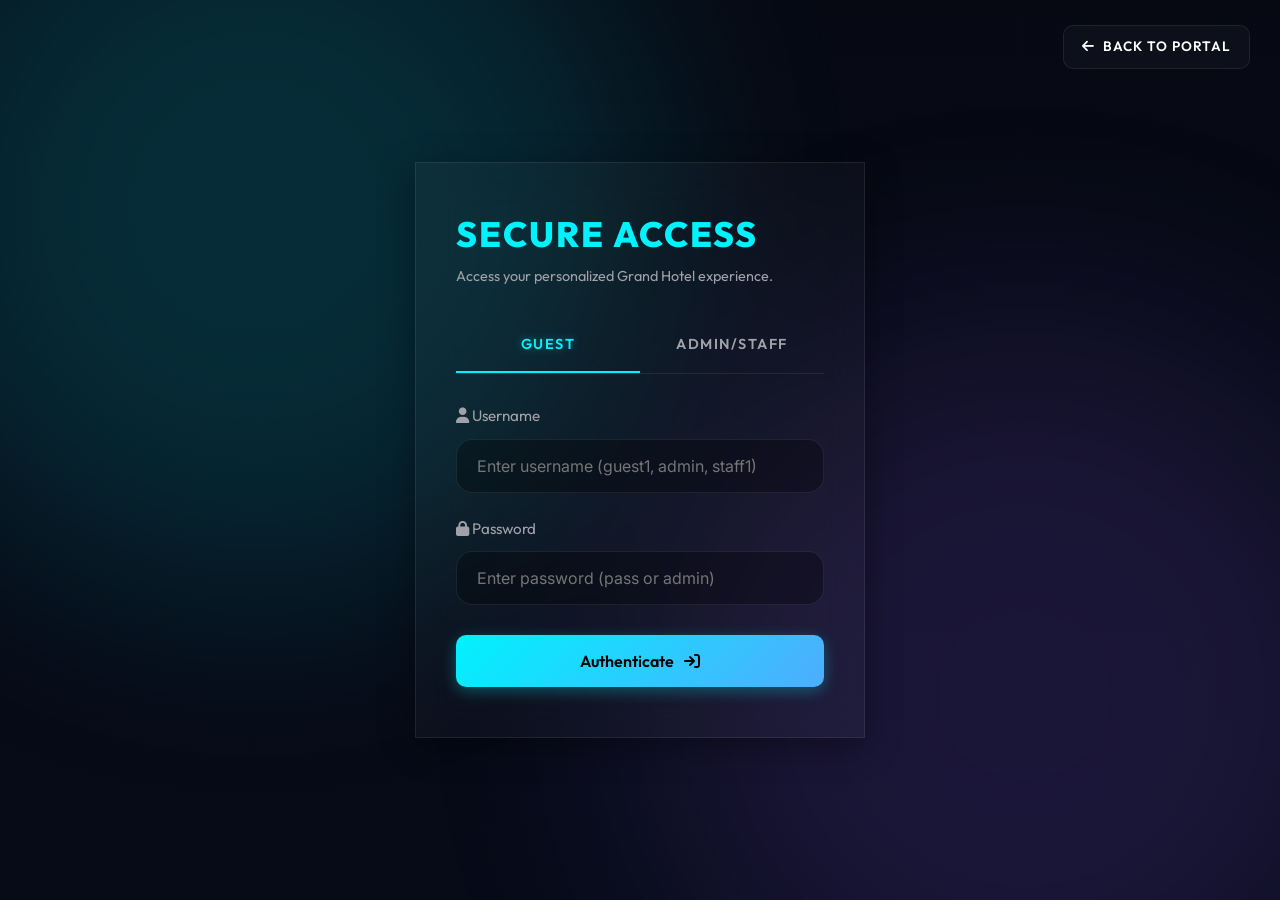
<file: frontend/guest_portal.html>
<!DOCTYPE html>
<html lang="en">
<head>
    <meta charset="UTF-8">
    <meta name="viewport" content="width=device-width, initial-scale=1.0">
    <title>Guest Portal - Grand Hotel</title>
    <link rel="stylesheet" href="css/style.css">
    <link rel="stylesheet" href="https://cdnjs.cloudflare.com/ajax/libs/font-awesome/6.4.0/css/all.min.css">
    <style>
        body { margin: 0; padding: 0; display: flex; height: 100vh; overflow: hidden; background: var(--bg-dark); }
        
        /* SIDEBAR */
        .sidebar {
            width: 250px;
            background: var(--bg-card);
            backdrop-filter: blur(40px);
            -webkit-backdrop-filter: blur(40px);
            border-right: 1px solid var(--border-color);
            display: flex;
            flex-direction: column;
            padding: 20px;
            z-index: 100;
        }
        .sidebar-logo {
            color: var(--gold);
            font-size: 1.5rem;
            font-weight: 800;
            margin-bottom: 30px;
            letter-spacing: 2px;
            text-align: center;
        }
        .nav-items { flex: 1; display: flex; flex-direction: column; gap: 10px; }
        .nav-btn {
            background: transparent; border: none; padding: 15px; border-radius: 8px; cursor: pointer; color: var(--text-muted); text-align: left; font-size: 1.1rem; transition: all 0.3s;
            display: flex; align-items: center; gap: 15px;
        }
        .nav-btn:hover { background: rgba(255,255,255,0.05); color: #fff; }
        .nav-btn.active { background: rgba(245, 158, 11, 0.1); color: var(--gold); border-right: 3px solid var(--gold); }
        
        /* MAIN CONTENT */
        .main-content {
            flex: 1;
            overflow-y: auto;
            padding: 40px;
            position: relative;
        }
        .tab-pane { display: none; animation: fadeIn 0.3s; }
        .tab-pane.active { display: block; }
        
        /* WIDGETS */
        .widget { background: var(--bg-card); border: 1px solid var(--border-color); border-radius: var(--radius-lg); padding: 25px; margin-bottom: 25px; }
        .widget h3 { display: flex; align-items: center; gap: 15px; margin-bottom: 20px; font-size: 1.3rem; }
        .grid-2 { display: grid; grid-template-columns: 1fr 1fr; gap: 20px; }
        .wifi-box { background: rgba(0,0,0,0.3); padding: 15px; border-radius: 8px; font-family: monospace; font-size: 1.1em; color: var(--primary);}
        
        /* FOOD MENU */
        .food-grid { display: grid; grid-template-columns: repeat(auto-fill, minmax(280px, 1fr)); gap: 30px; }
        .food-card {
            background: var(--bg-card); border: 1px solid var(--border-color); border-radius: 12px; overflow: hidden; transition: transform 0.3s;
        }
        .food-card:hover { transform: translateY(-5px); border-color: var(--gold); }
        .food-img { width: 100%; height: 200px; object-fit: cover; }
        .food-info { padding: 20px; }
        .food-header { display: flex; justify-content: space-between; align-items: center; margin-bottom: 10px; }
        .food-price { color: var(--gold); font-weight: bold; font-size: 1.2rem; }
        
        /* FLOATING CART AND MODAL */
        .floating-cart {
            position: fixed; bottom: 30px; right: 30px; background: var(--gold); color: #000; width: 60px; height: 60px; border-radius: 50%; display: flex; justify-content: center; align-items: center; font-size: 1.5rem; cursor: pointer; box-shadow: 0 10px 25px rgba(245, 158, 11, 0.4); transition: transform 0.3s; z-index: 1000;
        }
        .floating-cart:hover { transform: scale(1.1); }
        .cart-badge { position: absolute; top: -5px; right: -5px; background: #e74c3c; color: #fff; font-size: 0.8rem; font-weight: bold; width: 24px; height: 24px; border-radius: 50%; display: flex; justify-content: center; align-items: center; }

        .modal-overlay { position: fixed; top:0; left:0; right:0; bottom:0; background: rgba(0,0,0,0.8); backdrop-filter: blur(5px); z-index: 2000; display: none; justify-content: center; align-items: center;}
        .cart-modal { background: var(--bg-card); width: 100%; max-width: 500px; padding: 30px; border-radius: 12px; border: 1px solid var(--border-color); max-height: 80vh; overflow-y: auto;}
        .cart-item { display: flex; justify-content: space-between; padding: 15px 0; border-bottom: 1px solid rgba(255,255,255,0.1); }
        .cart-total { font-size: 1.5rem; font-weight: bold; text-align: right; margin-top: 20px; color: var(--gold); }

        /* CHECKOUT */
        .checkout-view { display: none; }
        
        /* PAYMENT TABS */
        .payment-tab { flex: 1; text-align: center; padding: 12px; cursor: pointer; color: var(--text-muted); font-weight: bold; transition: 0.3s; }
        .payment-tab.active { color: var(--gold); border-bottom: 2px solid var(--gold); margin-bottom: -2px; }
        .payment-tab:hover { color: #fff; }

        @keyframes fadeIn { from { opacity: 0; transform: translateY(10px); } to { opacity: 1; transform: translateY(0); } }
    </style>
</head>
<body>

    <!-- SIDEBAR -->
    <div class="sidebar">
        <div class="sidebar-logo">GRAND HOTEL</div>
        <div style="text-align: center; margin-bottom: 30px;">
            <div style="width: 60px; height: 60px; background: var(--primary); border-radius: 50%; margin: 0 auto 10px auto; display:flex; justify-content:center; align-items:center; font-size: 1.5rem; color:#fff;">
                <i class="fa-solid fa-user"></i>
            </div>
            <h4 style="margin:0;" id="gName">Guest</h4>
            <p style="color: var(--gold); font-size: 0.85rem; margin-top: 5px;">VIP Member</p>
        </div>

        <div class="nav-items">
            <button class="nav-btn active" onclick="switchTab('overview', this)"><i class="fa-solid fa-house"></i> Overview</button>
            <button class="nav-btn" onclick="switchTab('dining', this)"><i class="fa-solid fa-utensils"></i> In-Room Dining</button>
            <button class="nav-btn" onclick="switchTab('housekeeping', this)"><i class="fa-solid fa-broom"></i> Housekeeping</button>
            <button class="nav-btn" onclick="switchTab('support', this)"><i class="fa-solid fa-headset"></i> Support</button>
        </div>

        <button class="btn btn-outline" style="margin-top: auto; padding: 10px;" onclick="localStorage.clear(); window.location.href='login.html'"><i class="fa-solid fa-sign-out-alt"></i> Logout</button>
    </div>

    <!-- MAIN CONTENT -->
    <div class="main-content">
        
        <!-- OVERVIEW TAB -->
        <div id="overview" class="tab-pane active">
            <h2 style="font-size: 2.2rem; margin-bottom: 30px;">Your Stay Dashboard</h2>
            
            <div class="grid-2">
                <!-- ROOM INFO -->
                <div class="widget">
                    <h3><i class="fa-solid fa-key text-primary"></i> Active Suite Details</h3>
                    <div id="roomDetailsContent">
                        <p class="text-muted"><i class="fa-solid fa-circle-notch fa-spin"></i> Fetching details...</p>
                    </div>
                </div>

                <!-- WIFI -->
                <div class="widget">
                    <h3><i class="fa-solid fa-wifi text-primary"></i> Premium WiFi</h3>
                    <p class="text-muted" style="margin-bottom: 15px;">Secure network active for your devices.</p>
                    <div style="display:flex; gap:20px;">
                        <div style="flex:1;">
                            <label style="font-size: 0.8em; color:var(--text-muted);">SSID</label>
                            <div class="wifi-box">GrandHotel_Premium</div>
                        </div>
                        <div style="flex:1;">
                            <label style="font-size: 0.8em; color:var(--text-muted);">Passcode</label>
                            <div class="wifi-box">LUXURY2026</div>
                        </div>
                    </div>
                </div>

                <!-- FIRE SAFETY -->
                <div class="widget" style="border-left: 4px solid #ef4444; background: rgba(239, 68, 68, 0.05); grid-column: span 2;">
                    <h3 style="color:#ef4444;"><i class="fa-solid fa-fire"></i> Emergency Evacuation Protocol</h3>
                    <div class="grid-2" style="font-size: 0.95em; color:var(--text-muted);">
                        <ul style="padding-left: 20px;">
                            <li>Do not use elevators during an active alarm.</li>
                            <li>Follow the illuminated EXIT signs in the corridor.</li>
                        </ul>
                        <ul style="padding-left: 20px;">
                            <li>Assemble at the front courtyard fountain.</li>
                            <li>If doors are hot to the touch, remain in room and dial 0 for front desk.</li>
                        </ul>
                    </div>
                </div>
            </div>
        </div>

        <!-- DINING TAB -->
        <div id="dining" class="tab-pane">
            <div style="display: flex; justify-content: space-between; align-items: flex-end; margin-bottom: 30px;">
                <div>
                    <h2 style="font-size: 2.2rem; margin: 0 0 10px 0;">In-Room Dining</h2>
                    <p class="text-muted" style="margin: 0;">24-hour gourmet room service delivered straight to your suite.</p>
                </div>
            </div>

            <div class="food-grid">
                <!-- Food Item 1 -->
                <div class="food-card">
                    <img src="grand_breakfast.png" class="food-img" alt="Breakfast">
                    <div class="food-info">
                        <div class="food-header">
                            <h4 style="margin:0; font-size:1.1rem;">Grand Breakfast</h4>
                            <span class="food-price">₹2100</span>
                        </div>
                        <p class="text-muted" style="font-size: 0.85rem; margin-bottom: 15px;">Eggs, bacon, artisan toast, fresh berries, and premium house coffee.</p>
                        <button class="btn btn-outline" style="width:100%;" onclick="addToCart('Grand Breakfast', 2100)"><i class="fa-solid fa-plus"></i> Add to Cart</button>
                    </div>
                </div>

                <!-- Food Item 2 -->
                <div class="food-card">
                    <img src="https://images.unsplash.com/photo-1546964124-0cce460f38ef?auto=format&fit=crop&w=800&q=80" class="food-img" alt="Wagyu Ribeye">
                    <div class="food-info">
                        <div class="food-header">
                            <h4 style="margin:0; font-size:1.1rem;">A5 Wagyu Ribeye</h4>
                            <span class="food-price">₹7100</span>
                        </div>
                        <p class="text-muted" style="font-size: 0.85rem; margin-bottom: 15px;">12oz premium cut, garlic herb butter, accompanied by truffle mashed potatoes.</p>
                        <button class="btn btn-outline" style="width:100%;" onclick="addToCart('A5 Wagyu Ribeye', 7100)"><i class="fa-solid fa-plus"></i> Add to Cart</button>
                    </div>
                </div>

                <!-- Food Item 3 -->
                <div class="food-card">
                    <img src="https://images.unsplash.com/photo-1574071318508-1cdbab80d002?auto=format&fit=crop&w=800&q=80" class="food-img" alt="Pizza">
                    <div class="food-info">
                        <div class="food-header">
                            <h4 style="margin:0; font-size:1.1rem;">Margherita Stone Pizza</h4>
                            <span class="food-price">₹2300</span>
                        </div>
                        <p class="text-muted" style="font-size: 0.85rem; margin-bottom: 15px;">San Marzano tomatoes, fresh mozzarella, basil, and a drizzle of olive oil.</p>
                        <button class="btn btn-outline" style="width:100%;" onclick="addToCart('Margherita Stone Pizza', 2300)"><i class="fa-solid fa-plus"></i> Add to Cart</button>
                    </div>
                </div>

                <!-- Food Item 4 -->
                <div class="food-card">
                    <img src="https://images.unsplash.com/photo-1551024709-8f23befc6f87?auto=format&fit=crop&w=800&q=80" class="food-img" alt="Cocktail">
                    <div class="food-info">
                        <div class="food-header">
                            <h4 style="margin:0; font-size:1.1rem;">Midnight Sour Cocktail</h4>
                            <span class="food-price">₹1500</span>
                        </div>
                        <p class="text-muted" style="font-size: 0.85rem; margin-bottom: 15px;">Bourbon, fresh lemon, simple syrup, egg white, shaken over ice.</p>
                        <button class="btn btn-outline" style="width:100%;" onclick="addToCart('Midnight Sour Cocktail', 1500)"><i class="fa-solid fa-plus"></i> Add to Cart</button>
                    </div>
                </div>
                
                <!-- Food Item 5 -->
                <div class="food-card">
                    <img src="https://images.unsplash.com/photo-1624353365286-3f8d62daad51?auto=format&fit=crop&w=800&q=80" class="food-img" alt="Lava Cake">
                    <div class="food-info">
                        <div class="food-header">
                            <h4 style="margin:0; font-size:1.1rem;">Chocolate Lava Cake</h4>
                            <span class="food-price">₹1200</span>
                        </div>
                        <p class="text-muted" style="font-size: 0.85rem; margin-bottom: 15px;">Warm molten chocolate center, served with Madagascar vanilla bean ice cream.</p>
                        <button class="btn btn-outline" style="width:100%;" onclick="addToCart('Chocolate Lava Cake', 1200)"><i class="fa-solid fa-plus"></i> Add to Cart</button>
                    </div>
                </div>
            </div>
        </div>

        <!-- HOUSEKEEPING TAB -->
        <div id="housekeeping" class="tab-pane">
            <h2 style="font-size: 2.2rem; margin-bottom: 30px;">Housekeeping & Comfort</h2>
            <div class="widget">
                <h3><i class="fa-solid fa-broom text-primary"></i> Request Cleaning Dispatch</h3>
                <p class="text-muted" style="margin-bottom: 25px;">Our discrete housekeeping team will immediately freshen your room.</p>
                <button class="btn btn-primary" style="padding: 15px 30px; font-size: 1.1rem;" onclick="requestCleaning()" id="btnClean"><i class="fa-solid fa-sparkles"></i> Dispatch Housekeeping</button>
            </div>
        </div>

        <!-- SUPPORT TAB -->
        <div id="support" class="tab-pane">
            <h2 style="font-size: 2.2rem; margin-bottom: 30px;">Guest Support</h2>
            <div class="widget" style="border-left: 4px solid #3b82f6; background: rgba(59, 130, 246, 0.05);">
                <h3 style="color: #3b82f6;"><i class="fa-solid fa-headset"></i> 24/7 Digital Concierge</h3>
                <p class="text-muted" style="margin-bottom: 25px;">Connect instantly with our support team regarding billing, local travel, or general inquiries.</p>
                <div class="grid-2">
                    <a href="tel:+919510264073" class="btn btn-outline" style="text-align:center;"><i class="fa-solid fa-phone"></i> Call: +91 9510264073</a>
                    <a href="https://wa.me/919510264073" target="_blank" class="btn btn-outline" style="text-align:center; border-color:#25D366; color:#25D366;"><i class="fa-brands fa-whatsapp"></i> Chat on WhatsApp</a>
                </div>
            </div>
        </div>

    </div>

    <!-- FLOATING CART -->
    <div class="floating-cart" onclick="openCart()">
        <i class="fa-solid fa-cart-shopping"></i>
        <div class="cart-badge" id="cartCount">0</div>
    </div>

    <!-- CART MODAL -->
    <div class="modal-overlay" id="cartOverlay">
        <div class="cart-modal">
            
            <!-- Default Cart View -->
            <div id="cartView">
                <div style="display:flex; justify-content:space-between; align-items:center; border-bottom:1px solid var(--border-color); padding-bottom:15px; margin-bottom:15px;">
                    <h3 style="margin:0; font-size: 1.4rem;">Your Order</h3>
                    <button style="background:none; border:none; color:#fff; font-size:1.5rem; cursor:pointer;" onclick="closeCart()">&times;</button>
                </div>
                
                <div id="cartItemsList">
                    <p class="text-muted text-center" style="margin: 30px 0;">Your cart is empty.</p>
                </div>
                
                <div class="cart-total" id="cartTotalDisplay">Total: ₹0</div>
                
                <button class="btn btn-primary" style="width:100%; padding:15px; margin-top:20px;" onclick="proceedToCheckout()" id="checkoutBtn" disabled>Proceed to Payment</button>
            </div>

            <!-- Checkout / Payment View -->
            <div id="checkoutView" class="checkout-view">
                <h3 style="margin:0 0 10px 0; font-size: 1.4rem;"><i class="fa-solid fa-lock text-gold"></i> Secure Checkout</h3>
                
                <div style="background: rgba(0,0,0,0.3); padding: 15px; border-radius: 8px; margin-bottom: 20px;">
                    <div style="display:flex; justify-content:space-between; margin-bottom: 10px;">
                        <span class="text-muted">Target Suite:</span>
                        <strong class="text-primary" id="checkoutRoom">Loading...</strong>
                    </div>
                    <div style="display:flex; justify-content:space-between;">
                        <span class="text-muted">Amount Due:</span>
                        <strong class="text-gold" id="checkoutAmount">₹0</strong>
                    </div>
                </div>

                <div style="display: flex; border-bottom: 2px solid rgba(255,255,255,0.1); margin-bottom: 25px;">
                    <div id="tabCard" class="payment-tab active" onclick="switchPaymentTab('card')"><i class="fa-solid fa-credit-card"></i> Card</div>
                    <div id="tabUpi" class="payment-tab" onclick="switchPaymentTab('upi')"><i class="fa-brands fa-google-pay"></i> UPI</div>
                </div>

                <div id="cardPaymentView">
                    <div class="form-group">
                        <label>Cardholder Name</label>
                        <input type="text" id="cardName" class="form-control" placeholder="John Doe">
                    </div>
                    <div class="form-group">
                        <label>Card Number</label>
                        <input type="text" id="cardNumber" class="form-control" placeholder="xxxx xxxx xxxx xxxx" maxlength="19">
                    </div>
                    <div style="display: flex; gap: 15px;">
                        <div class="form-group" style="flex: 2;">
                            <label>Expiry Date</label>
                            <div style="display: flex; gap: 10px;">
                                <select id="cardMonth" class="form-control" style="padding: 10px; flex:1;">
                                    <option value="01">01</option><option value="02">02</option><option value="03">03</option><option value="04">04</option><option value="05">05</option><option value="06">06</option>
                                    <option value="07">07</option><option value="08">08</option><option value="09">09</option><option value="10">10</option><option value="11">11</option><option value="12">12</option>
                                </select>
                                <select id="cardYear" class="form-control" style="padding: 10px; flex:1;">
                                    <option value="2026">2026</option><option value="2027">2027</option><option value="2028">2028</option><option value="2029">2029</option><option value="2030">2030</option>
                                    <option value="2031">2031</option><option value="2032">2032</option><option value="2033">2033</option><option value="2034">2034</option><option value="2035">2035</option>
                                </select>
                            </div>
                        </div>
                        <div class="form-group" style="flex: 1;">
                            <label>CVV</label>
                            <input type="text" id="cardCvv" class="form-control" placeholder="123" maxlength="3">
                        </div>
                    </div>
                </div>

                <div id="upiPaymentView" style="display: none; text-align: center;">
                    <p style="color:var(--text-muted); margin-bottom: 15px;">Scan to pay via Paytm, PhonePe, or GPay</p>
                    <div style="background: white; padding: 15px; border-radius: 12px; display: inline-block; margin-bottom: 15px;">
                        <img src="https://api.qrserver.com/v1/create-qr-code/?size=250x250&data=upi://pay?pa=vinitchaudhariv2-1@okhdfcbank%26pn=vinit%20chaudhari" alt="UPI QR Code" style="width: 200px; height: 200px;">
                    </div>
                    <p style="font-weight: bold; color: var(--gold);">UPI ID: vinitchaudhariv2-1@okhdfcbank</p>
                </div>

                <div style="display: flex; gap: 10px; margin-top: 10px;">
                    <button class="btn btn-outline" style="flex: 1; justify-content:center; padding:15px; border:none;" onclick="cancelCheckout()">Cancel</button>
                    <button id="btnProceedPayment" class="btn btn-primary" style="flex: 2; justify-content:center; padding:15px;" onclick="processPayment()">
                        <i class="fa-solid fa-lock" style="margin-right: 8px;"></i> Pay Now
                    </button>
                </div>
            </div>

        </div>
    </div>


    <script>
        let currentUser = localStorage.getItem("username");
        let activeRoom = null;
        
        let cart = [];

        document.addEventListener("DOMContentLoaded", () => {
            if(!currentUser) {
                window.location.href = "login.html";
                return;
            }
            document.getElementById('gName').innerText = currentUser;
            fetchGuestDetails();
        });

        // TAB NAVIGATION
        function switchTab(tabId, btnElement) {
            document.querySelectorAll('.tab-pane').forEach(el => el.classList.remove('active'));
            document.getElementById(tabId).classList.add('active');
            
            document.querySelectorAll('.nav-btn').forEach(el => el.classList.remove('active'));
            btnElement.classList.add('active');
        }

        // DATA FETCH
        function fetchGuestDetails() {
            fetch("/guest/details?username=" + currentUser)
            .then(res => res.json())
            .then(data => {
                let rc = document.getElementById('roomDetailsContent');
                if(data.error) {
                    rc.innerHTML = `<p class="text-muted">No active bookings found.</p>`;
                    document.getElementById('checkoutRoom').innerText = "None Selected";
                } else {
                    activeRoom = data.number;
                    rc.innerHTML = `
                        <h1 style="font-size: 3rem; color: #fff; margin-bottom: 5px;">Room ${data.number}</h1>
                        <p style="color:var(--primary); font-weight: 600; margin-bottom: 10px;">${data.type}</p>
                        <p style="font-size: 0.9em; color:var(--text-muted);">Stay: ${data.check_in} &rarr; ${data.check_out}</p>
                    `;
                    document.getElementById('checkoutRoom').innerText = `Room ${data.number}`;
                }
            })
            .catch(err => {
                document.getElementById('roomDetailsContent').innerHTML = "<p class='text-red'>Details unavailable.</p>";
            });
        }

        // HOUSEKEEPING
        function requestCleaning() {
            if(!activeRoom) return alert("You don't have an active room assignment.");
            
            let btn = document.getElementById('btnClean');
            btn.innerHTML = "<i class='fa-solid fa-spinner fa-spin'></i> Dispatching...";
            
            fetch("/request_cleaning", {
                method: "POST", headers: {"Content-Type": "application/json"},
                body: JSON.stringify({room_number: activeRoom})
            }).then(res => res.json()).then(data => {
                btn.innerHTML = "<i class='fa-solid fa-check text-green'></i> Cleaning Dispatched";
                btn.style.background = "#2ecc71"; btn.style.borderColor = "#2ecc71"; btn.style.color = "#000";
            });
        }

        // E-COMMERCE CART LOGIC
        function addToCart(name, price) {
            let existing = cart.find(i => i.name === name);
            if(existing) {
                existing.quantity += 1;
            } else {
                cart.push({name, price, quantity: 1});
            }
            
            let totalCount = cart.reduce((acc, i) => acc + i.quantity, 0);
            document.getElementById('cartCount').innerText = totalCount;
            
            // Pop an alert or small toast but for now, simple interaction
            let cartIcon = document.querySelector('.floating-cart');
            cartIcon.style.transform = 'scale(1.2)';
            setTimeout(() => cartIcon.style.transform = 'scale(1)', 200);
        }

        function openCart() {
            renderCartItems();
            document.getElementById('cartOverlay').style.display = 'flex';
            document.getElementById('cartView').style.display = 'block';
            document.getElementById('checkoutView').style.display = 'none';
        }
        
        function closeCart() {
            document.getElementById('cartOverlay').style.display = 'none';
        }

        function renderCartItems() {
            const list = document.getElementById('cartItemsList');
            const totalDisplay = document.getElementById('cartTotalDisplay');
            const btn = document.getElementById('checkoutBtn');
            
            if(cart.length === 0) {
                list.innerHTML = `<p class="text-muted text-center" style="margin: 30px 0;">Your cart is empty.</p>`;
                totalDisplay.innerText = "Total: ₹0";
                btn.disabled = true;
                return;
            }

            let html = "";
            let total = 0;
            cart.forEach((item, index) => {
                let itemTotal = item.price * item.quantity;
                total += itemTotal;
                html += `
                    <div class="cart-item">
                        <span>${item.name} (x${item.quantity})</span>
                        <div style="display:flex; align-items:center; gap:15px;">
                            <span class="text-gold font-weight-bold">₹${itemTotal}</span>
                            <button style="background:none; border:none; color:#e74c3c; cursor:pointer;" onclick="removeFromCart(${index})"><i class="fa-solid fa-trash"></i></button>
                        </div>
                    </div>
                `;
            });
            list.innerHTML = html;
            totalDisplay.innerText = `Total: ₹${total}`;
            document.getElementById('checkoutAmount').innerText = `₹${total}`;
            btn.disabled = false;
        }

        function removeFromCart(index) {
            cart.splice(index, 1);
            let totalCount = cart.reduce((acc, i) => acc + i.quantity, 0);
            document.getElementById('cartCount').innerText = totalCount;
            renderCartItems();
        }

        function proceedToCheckout() {
            if(!activeRoom) {
                alert("You need an active suite to order In-Room Dining!");
                return;
            }
            document.getElementById('cartView').style.display = 'none';
            document.getElementById('checkoutView').style.display = 'block';
        }

        function cancelCheckout() {
            document.getElementById('checkoutView').style.display = 'none';
            document.getElementById('cartView').style.display = 'block';
        }

        // PAYMENT PROCESSING LOGIC
        let activePaymentMode = 'card';

        document.getElementById('cardNumber')?.addEventListener('input', function (e) {
            e.target.value = e.target.value.replace(/[^\d]/g, '').replace(/(.{4})/g, '$1 ').trim();
        });

        function switchPaymentTab(tab) {
            activePaymentMode = tab;
            document.querySelectorAll('.payment-tab').forEach(el => el.classList.remove('active'));
            document.getElementById('tab' + tab.charAt(0).toUpperCase() + tab.slice(1)).classList.add('active');
            
            if(tab === 'card') {
                document.getElementById('cardPaymentView').style.display = 'block';
                document.getElementById('upiPaymentView').style.display = 'none';
            } else {
                document.getElementById('cardPaymentView').style.display = 'none';
                document.getElementById('upiPaymentView').style.display = 'block';
            }
        }

        function processPayment() {
            if(activePaymentMode === 'card') {
                let name = document.getElementById('cardName').value;
                let num = document.getElementById('cardNumber').value.replace(/\s+/g, '');
                let cvv = document.getElementById('cardCvv').value;
                if(!name || num.length !== 16 || cvv.length !== 3) {
                    alert("Please correctly fill all Card payment details.");
                    return;
                }
            }

            let btn = document.getElementById('btnProceedPayment');
            btn.innerHTML = '<i class="fa-solid fa-circle-notch fa-spin"></i> Processing...';
            btn.disabled = true;

            setTimeout(() => {
                btn.innerHTML = '<i class="fa-solid fa-lock" style="margin-right: 8px;"></i> Pay Now';
                btn.disabled = false;
                confirmOrder();
            }, 1500);
        }

        function confirmOrder() {
            let payload = {
                username: currentUser,
                room_number: activeRoom,
                items: cart.map(i => `${i.quantity}x ${i.name}`).join(", "),
                total: parseInt(document.getElementById('checkoutAmount').innerText.replace('₹', ''))
            };

            let btn = document.getElementById('btnProceedPayment');
            btn.innerHTML = "<i class='fa-solid fa-spinner fa-spin'></i> Submitting...";
            btn.disabled = true;
            
            fetch("/api/guest/order_food", {
                method: "POST",
                headers: {"Content-Type": "application/json"},
                body: JSON.stringify(payload)
            }).then(res => res.json()).then(data => {
                closeCart();
                cart = [];
                document.getElementById('cartCount').innerText = "0";
                alert(`✅ Payment Successful & Order Confirmed!\n\nYour premium dining selection is being prepared by our chefs.\nIt will be delivered to Suite ${activeRoom} within 30 minutes.`);
                btn.innerHTML = '<i class="fa-solid fa-lock" style="margin-right: 8px;"></i> Pay Now';
                btn.disabled = false;
                cancelCheckout(); // Reset view natively for next cart
            });
        }
    </script>
</body>
</html>
</file>
<file: frontend/css/style.css>
@import url('https://fonts.googleapis.com/css2?family=Outfit:wght@300;400;500;600;700;800&family=Inter:wght@400;500&display=swap');

:root {
    --bg-dark: #050505;
    --bg-card: rgba(255, 255, 255, 0.03);
    --bg-card-hover: rgba(255, 255, 255, 0.06);
    --primary: #00f2fe;
    --primary-gradient: linear-gradient(135deg, #00f2fe 0%, #4facfe 100%);
    --primary-hover: #00c6ff;
    --accent-violet: #8b5cf6;
    --text-main: #ffffff;
    --text-muted: #a1a1aa;
    --border-color: rgba(255, 255, 255, 0.08);
    --glass-shadow: 0 8px 32px 0 rgba(0, 0, 0, 0.37);
    --transition: all 0.4s cubic-bezier(0.16, 1, 0.3, 1);
    
    --radius-sm: 10px;
    --radius-md: 16px;
    --radius-lg: 24px;
    --radius-xl: 32px;
    --radius-pill: 50px;
}

* {
    margin: 0;
    padding: 0;
    box-sizing: border-box;
}

body {
    font-family: 'Outfit', sans-serif;
    background-color: var(--bg-dark);
    color: var(--text-main);
    line-height: 1.6;
    overflow-x: hidden;
    position: relative;
    min-height: 100vh;
}

/* --- THE VIBRANT AURORA BACKGROUND --- */
body::before, body::after {
    content: '';
    position: fixed;
    width: 60vw;
    height: 60vw;
    border-radius: 50%;
    filter: blur(120px);
    z-index: -1;
    animation: floatAurora 20s infinite alternate ease-in-out;
    opacity: 0.15;
}

body::before {
    top: -20%;
    left: -10%;
    background: var(--primary);
}

body::after {
    bottom: -20%;
    right: -10%;
    background: var(--accent-violet);
    animation-delay: -10s;
}

@keyframes floatAurora {
    0% { transform: scale(1) translate(0, 0); }
    50% { transform: scale(1.2) translate(10%, 10%); }
    100% { transform: scale(0.9) translate(-10%, -5%); }
}

h1, h2, h3, h4, h5 {
    font-weight: 700;
    line-height: 1.2;
    color: var(--text-main);
    letter-spacing: -0.02em;
}

.text-primary { color: var(--primary); }
.text-gold { color: #f59e0b; }
.text-muted { color: var(--text-muted); }

/* --- GLASSMORPHISM UTILS --- */
.glass-panel, .feature-card, .room-card, .testimonial-card, .widget, .food-card, .ops-column {
    background: var(--bg-card);
    backdrop-filter: blur(20px);
    -webkit-backdrop-filter: blur(20px);
    border: 1px solid var(--border-color);
    box-shadow: var(--glass-shadow);
}

/* --- NAVBAR --- */
.navbar {
    display: flex;
    justify-content: space-between;
    align-items: center;
    padding: 20px 5%;
    position: absolute;
    width: 100%;
    z-index: 100;
}

.navbar .logo {
    display: flex;
    align-items: center;
    gap: 12px;
    font-size: 1.5rem;
    font-weight: 800;
    color: #fff;
    text-decoration: none;
    letter-spacing: 1px;
}

.navbar .nav-links {
    display: flex;
    gap: 30px;
    align-items: center;
}

.navbar .nav-links a {
    color: var(--text-main);
    text-decoration: none;
    font-weight: 500;
    font-size: 1rem;
    transition: var(--transition);
}

.navbar .nav-links a:hover {
    color: var(--primary);
    text-shadow: 0 0 10px rgba(0, 242, 254, 0.4);
}

/* --- BUTTONS --- */
.btn {
    display: inline-flex;
    align-items: center;
    justify-content: center;
    gap: 10px;
    padding: 14px 28px;
    border-radius: var(--radius-sm);
    font-weight: 600;
    font-size: 1rem;
    cursor: pointer;
    transition: var(--transition);
    text-decoration: none;
    border: none;
    font-family: 'Outfit', sans-serif;
}

.btn-primary {
    background: var(--primary-gradient);
    color: #000;
    box-shadow: 0 4px 15px rgba(0, 242, 254, 0.3);
}

.btn-primary:hover {
    transform: translateY(-2px);
    box-shadow: 0 8px 25px rgba(0, 242, 254, 0.5);
    background: linear-gradient(135deg, #4facfe 0%, #00f2fe 100%);
}

.btn-outline {
    background: rgba(255,255,255,0.03);
    border: 1px solid var(--border-color);
    color: var(--text-main);
    backdrop-filter: blur(10px);
}

.btn-outline:hover {
    background: rgba(255,255,255,0.1);
    border-color: rgba(255,255,255,0.3);
    transform: translateY(-2px);
}

/* --- HERO SECTION --- */
.hero {
    height: 100vh;
    display: flex;
    flex-direction: column;
    justify-content: center;
    align-items: center;
    text-align: center;
    background: linear-gradient(to bottom, rgba(5,5,5,0.2) 0%, rgba(5,5,5,0.95) 100%),
                url('https://images.unsplash.com/photo-1542314831-c6a4d1409b11?auto=format&fit=crop&w=1920&q=80') center/cover no-repeat;
    padding: 0 20px;
}

.hero h1 {
    font-size: 5.5rem;
    margin-bottom: 24px;
    max-width: 1000px;
    background: linear-gradient(to right, #fff, #a1a1aa);
    -webkit-background-clip: text;
    background-clip: text;
    -webkit-text-fill-color: transparent;
}

/* --- GRIDS --- */
.grid-2 { display: grid; grid-template-columns: repeat(2, 1fr); gap: 40px; }
.grid-3 { display: grid; grid-template-columns: repeat(3, 1fr); gap: 30px; }
.grid-4 { display: grid; grid-template-columns: repeat(4, 1fr); gap: 30px; }

/* --- CARDS --- */
.feature-card {
    border-radius: var(--radius-lg);
    padding: 40px;
    transition: var(--transition);
}

.feature-card:hover { 
    transform: translateY(-10px);
    border-color: rgba(255,255,255,0.2);
    box-shadow: 0 20px 40px rgba(0,0,0,0.5);
}

.room-card {
    border-radius: var(--radius-lg);
    overflow: hidden;
    display: flex;
    flex-direction: column;
    transition: var(--transition);
}
.room-card:hover { transform: translateY(-8px); border-color: rgba(255,255,255,0.3); }

/* --- FORMS --- */
.form-group { margin-bottom: 24px; }
.form-group label { display: block; margin-bottom: 10px; color: var(--text-muted); font-size: 0.95em; }
.form-control {
    width: 100%;
    padding: 16px 20px;
    background: rgba(0,0,0,0.3);
    border: 1px solid var(--border-color);
    border-radius: var(--radius-md);
    color: var(--text-main);
    font-family: 'Inter', sans-serif;
    font-size: 1rem;
    transition: var(--transition);
}
.form-control:focus { 
    outline: none; 
    border-color: var(--primary); 
    box-shadow: 0 0 0 3px rgba(0, 242, 254, 0.2);
    background: rgba(0,0,0,0.5);
}

/* BADGES */
.badge {
    display: inline-flex; justify-content: center; align-items: center; padding: 6px 14px; border-radius: 50px; font-weight: 700; font-size: 0.85rem; letter-spacing: 1px;
}
.badge-red { background: rgba(231, 76, 60, 0.15); color: #ff6b6b; border: 1px solid rgba(231, 76, 60, 0.3); box-shadow: 0 0 15px rgba(231, 76, 60, 0.2); }
.badge-gold { background: rgba(243, 156, 18, 0.15); color: #f39c12; border: 1px solid rgba(243, 156, 18, 0.3); box-shadow: 0 0 15px rgba(243, 156, 18, 0.2); }
.badge-blue { background: rgba(0, 242, 254, 0.15); color: #00f2fe; border: 1px solid rgba(0, 242, 254, 0.3); }

/* --- GLOBAL ANIMATIONS --- */
.animate-up { animation: fadeUp 0.8s cubic-bezier(0.16, 1, 0.3, 1) forwards; opacity: 0; transform: translateY(30px); }
.delay-1 { animation-delay: 0.1s; }
.delay-2 { animation-delay: 0.2s; }
.delay-3 { animation-delay: 0.3s; }

@keyframes fadeUp {
    to { opacity: 1; transform: translateY(0); }
}

/* --- OVERRIDES FOR SPECIFIC ELEMENTS LIKELY IN DASHBOARDS --- */
.glass-table {
    width: 100%; border-collapse: separate; border-spacing: 0;
}
.glass-table th {
    text-align: left; padding: 15px 20px; color: var(--text-muted); font-size: 0.85rem; text-transform: uppercase; letter-spacing: 1px; border-bottom: 1px solid var(--border-color);
}
.glass-table td {
    padding: 20px; border-bottom: 1px solid rgba(255,255,255,0.02);
}
.glass-table tr:hover td {
    background: rgba(255,255,255,0.02);
}
</file>
